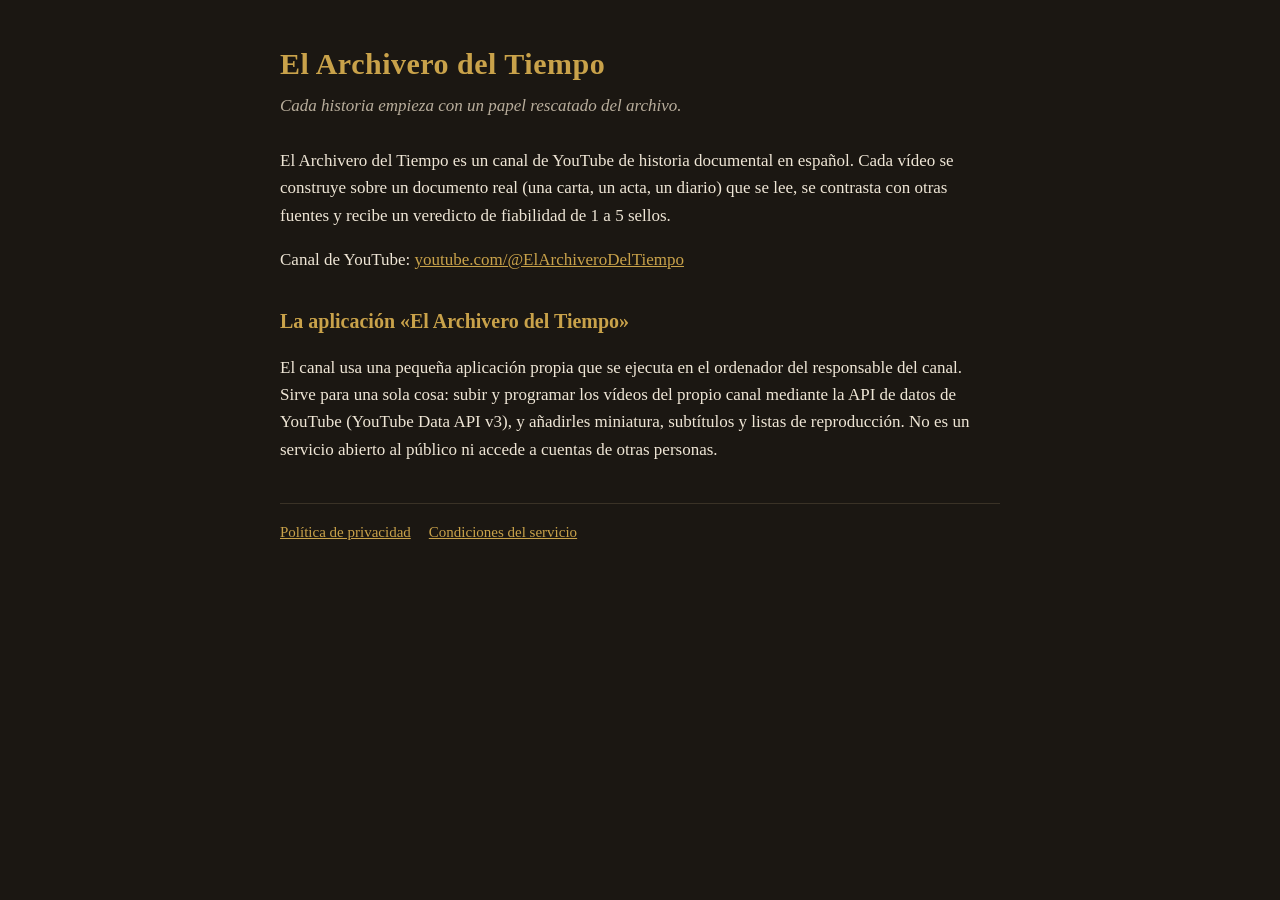
<file: index.html>
<!doctype html><html lang="es"><head><meta charset="utf-8"><meta name="viewport" content="width=device-width,initial-scale=1">
<title>El Archivero del Tiempo</title><link rel="stylesheet" href="estilo.css"></head><body><main>
<h1>El Archivero del Tiempo</h1>
<p class="lema">Cada historia empieza con un papel rescatado del archivo.</p>
<p>El Archivero del Tiempo es un canal de YouTube de historia documental en español. Cada vídeo se construye sobre un documento real (una carta, un acta, un diario) que se lee, se contrasta con otras fuentes y recibe un veredicto de fiabilidad de 1 a 5 sellos.</p>
<p>Canal de YouTube: <a href="https://www.youtube.com/@ElArchiveroDelTiempo">youtube.com/@ElArchiveroDelTiempo</a></p>
<h2>La aplicación «El Archivero del Tiempo»</h2>
<p>El canal usa una pequeña aplicación propia que se ejecuta en el ordenador del responsable del canal. Sirve para una sola cosa: subir y programar los vídeos del propio canal mediante la API de datos de YouTube (YouTube Data API v3), y añadirles miniatura, subtítulos y listas de reproducción. No es un servicio abierto al público ni accede a cuentas de otras personas.</p>
<nav><a href="privacidad.html">Política de privacidad</a><a href="condiciones.html">Condiciones del servicio</a></nav>
</main></body></html>
</file>
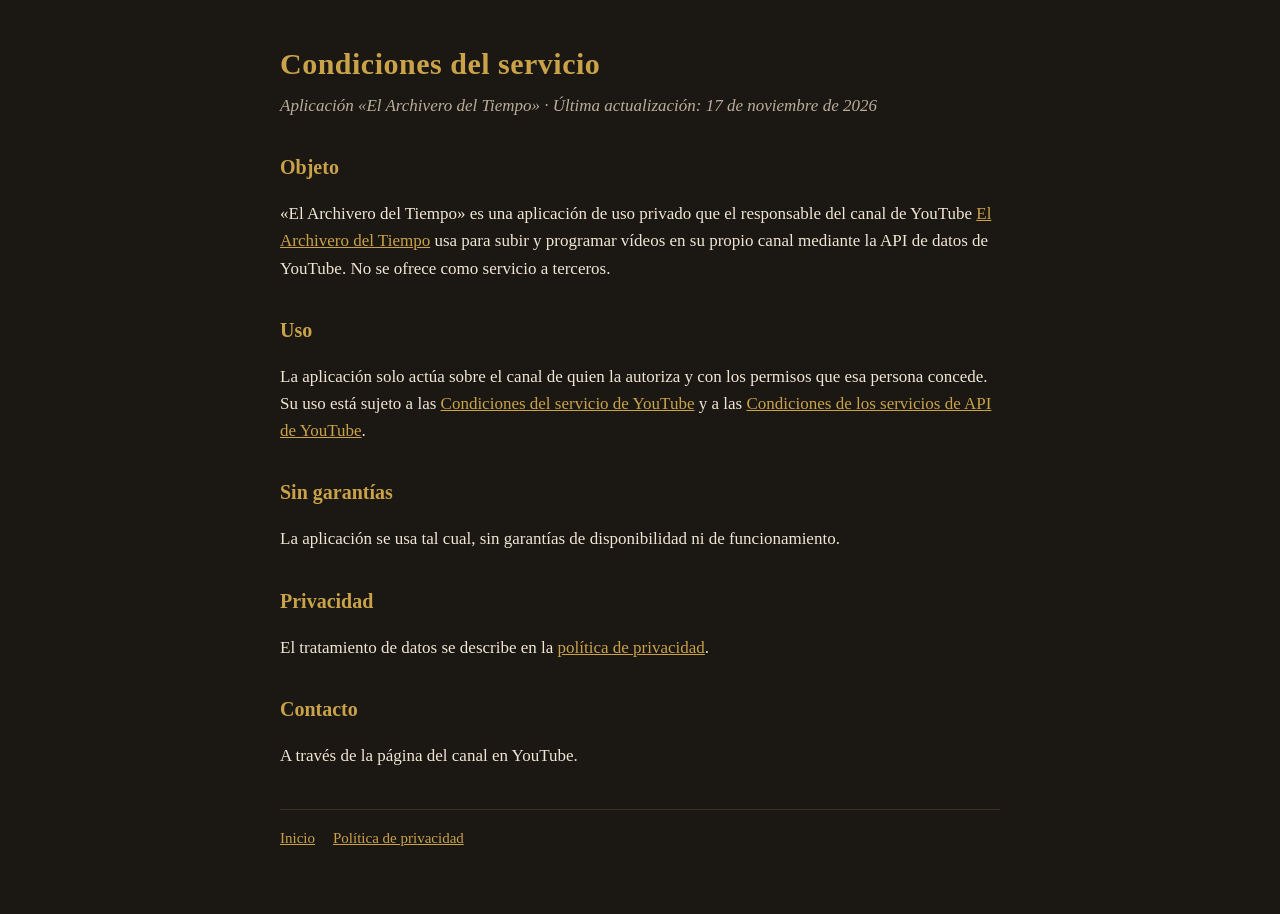
<file: condiciones.html>
<!doctype html><html lang="es"><head><meta charset="utf-8"><meta name="viewport" content="width=device-width,initial-scale=1">
<title>Condiciones del servicio</title><link rel="stylesheet" href="estilo.css"></head><body><main>
<h1>Condiciones del servicio</h1>
<p class="lema">Aplicación «El Archivero del Tiempo» · Última actualización: 17 de noviembre de 2026</p>
<h2>Objeto</h2>
<p>«El Archivero del Tiempo» es una aplicación de uso privado que el responsable del canal de YouTube <a href="https://www.youtube.com/@ElArchiveroDelTiempo">El Archivero del Tiempo</a> usa para subir y programar vídeos en su propio canal mediante la API de datos de YouTube. No se ofrece como servicio a terceros.</p>
<h2>Uso</h2>
<p>La aplicación solo actúa sobre el canal de quien la autoriza y con los permisos que esa persona concede. Su uso está sujeto a las <a href="https://www.youtube.com/t/terms">Condiciones del servicio de YouTube</a> y a las <a href="https://developers.google.com/youtube/terms/api-services-terms-of-service">Condiciones de los servicios de API de YouTube</a>.</p>
<h2>Sin garantías</h2>
<p>La aplicación se usa tal cual, sin garantías de disponibilidad ni de funcionamiento.</p>
<h2>Privacidad</h2>
<p>El tratamiento de datos se describe en la <a href="privacidad.html">política de privacidad</a>.</p>
<h2>Contacto</h2>
<p>A través de la página del canal en YouTube.</p>
<nav><a href="index.html">Inicio</a><a href="privacidad.html">Política de privacidad</a></nav>
</main></body></html>
</file>
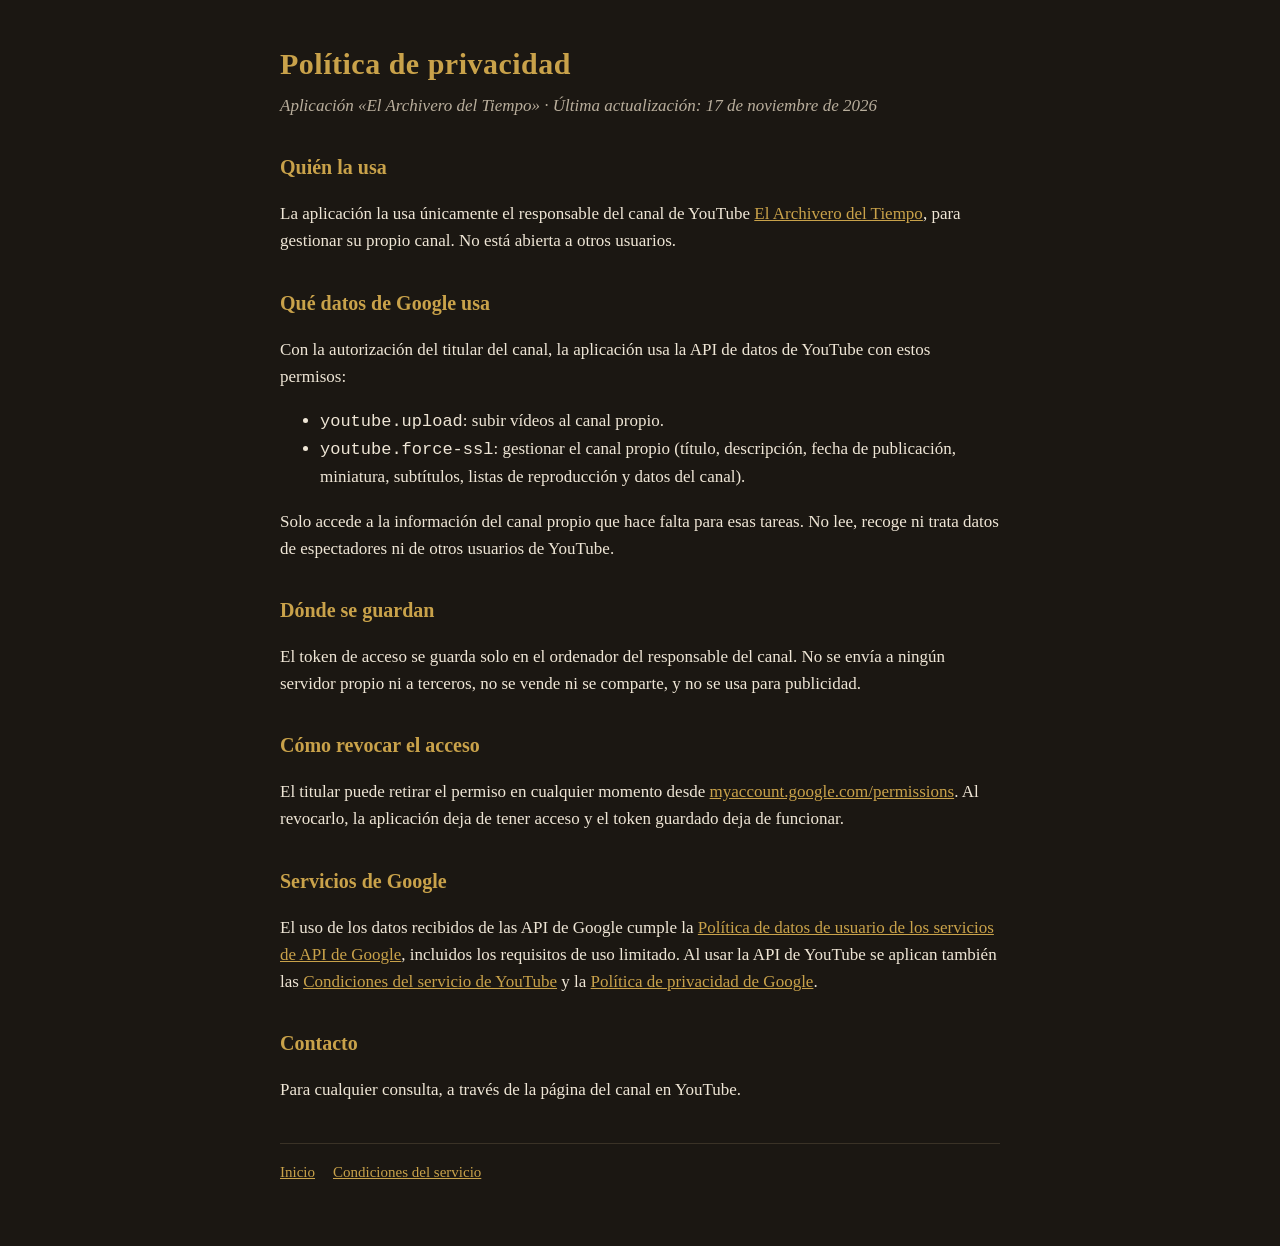
<file: privacidad.html>
<!doctype html><html lang="es"><head><meta charset="utf-8"><meta name="viewport" content="width=device-width,initial-scale=1">
<title>Política de privacidad</title><link rel="stylesheet" href="estilo.css"></head><body><main>
<h1>Política de privacidad</h1>
<p class="lema">Aplicación «El Archivero del Tiempo» · Última actualización: 17 de noviembre de 2026</p>
<h2>Quién la usa</h2>
<p>La aplicación la usa únicamente el responsable del canal de YouTube <a href="https://www.youtube.com/@ElArchiveroDelTiempo">El Archivero del Tiempo</a>, para gestionar su propio canal. No está abierta a otros usuarios.</p>
<h2>Qué datos de Google usa</h2>
<p>Con la autorización del titular del canal, la aplicación usa la API de datos de YouTube con estos permisos:</p>
<ul><li><code>youtube.upload</code>: subir vídeos al canal propio.</li>
<li><code>youtube.force-ssl</code>: gestionar el canal propio (título, descripción, fecha de publicación, miniatura, subtítulos, listas de reproducción y datos del canal).</li></ul>
<p>Solo accede a la información del canal propio que hace falta para esas tareas. No lee, recoge ni trata datos de espectadores ni de otros usuarios de YouTube.</p>
<h2>Dónde se guardan</h2>
<p>El token de acceso se guarda solo en el ordenador del responsable del canal. No se envía a ningún servidor propio ni a terceros, no se vende ni se comparte, y no se usa para publicidad.</p>
<h2>Cómo revocar el acceso</h2>
<p>El titular puede retirar el permiso en cualquier momento desde <a href="https://myaccount.google.com/permissions">myaccount.google.com/permissions</a>. Al revocarlo, la aplicación deja de tener acceso y el token guardado deja de funcionar.</p>
<h2>Servicios de Google</h2>
<p>El uso de los datos recibidos de las API de Google cumple la <a href="https://developers.google.com/terms/api-services-user-data-policy">Política de datos de usuario de los servicios de API de Google</a>, incluidos los requisitos de uso limitado. Al usar la API de YouTube se aplican también las <a href="https://www.youtube.com/t/terms">Condiciones del servicio de YouTube</a> y la <a href="https://policies.google.com/privacy">Política de privacidad de Google</a>.</p>
<h2>Contacto</h2>
<p>Para cualquier consulta, a través de la página del canal en YouTube.</p>
<nav><a href="index.html">Inicio</a><a href="condiciones.html">Condiciones del servicio</a></nav>
</main></body></html>
</file>
<file: estilo.css>
:root{--fondo:#1b1712;--texto:#efe6d6;--ocre:#c9a24a;--gris:#b9ae9c}
body{margin:0;background:var(--fondo);color:var(--texto);font:17px/1.6 Georgia,"Times New Roman",serif}
main{max-width:720px;margin:0 auto;padding:40px 16px 64px}
h1{font-size:30px;margin:0 0 4px;color:var(--ocre);letter-spacing:.5px}
h2{font-size:20px;margin:32px 0 8px;color:var(--ocre)}
a{color:var(--ocre)} .lema{color:var(--gris);font-style:italic;margin:0 0 28px}
nav{margin-top:40px;padding-top:16px;border-top:1px solid #3a3226;font-size:15px}
nav a{margin-right:18px}
</file>
